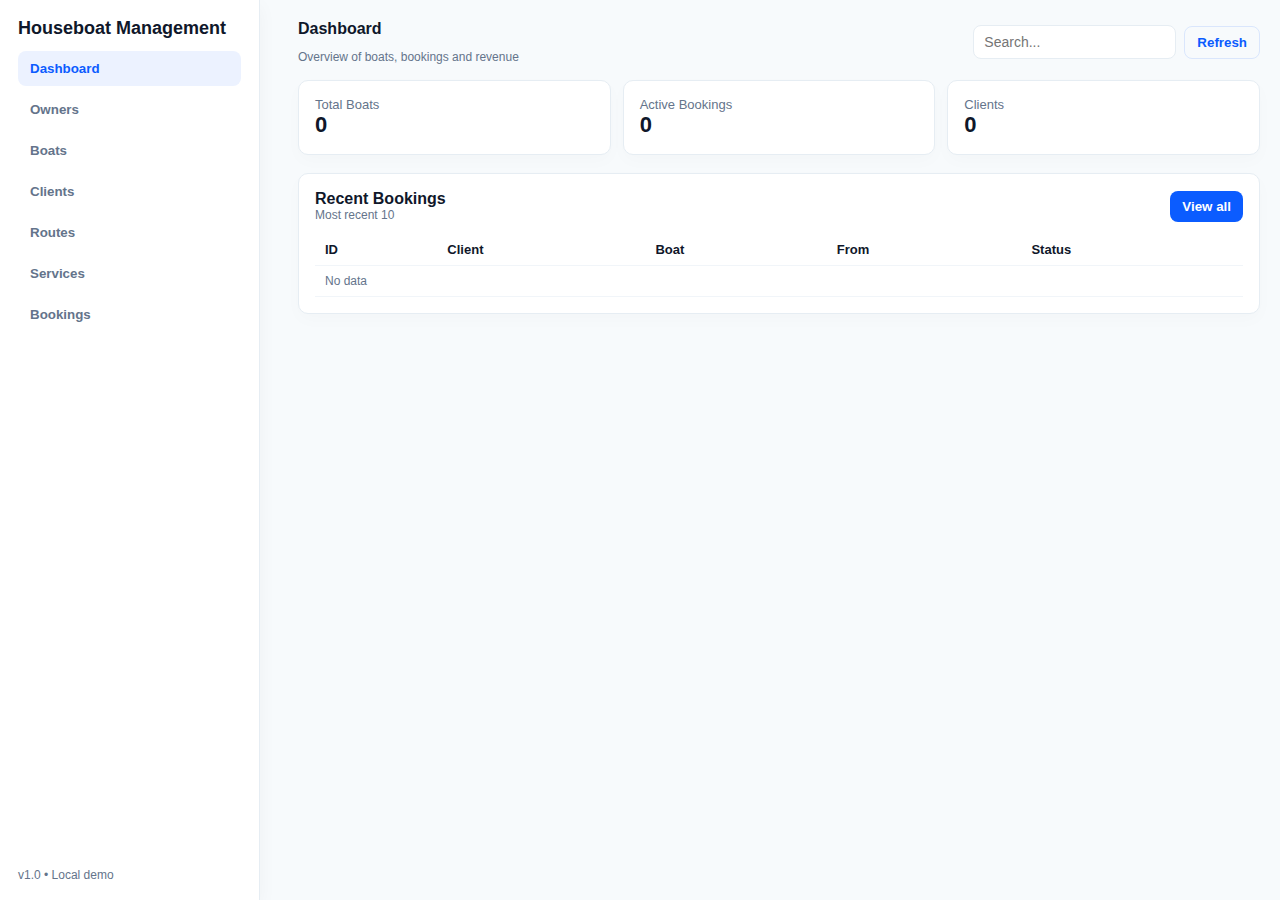
<file: index.html>
<!doctype html>
<html lang="en">
<head>
  <meta charset="utf-8" />
  <meta name="viewport" content="width=device-width,initial-scale=1" />
  <title>Houseboat Management — Admin</title>
  <style>
    :root{--bg:#f7fafc;--card:#ffffff;--accent:#0b5cff;--muted:#64748b;--danger:#ef4444;--glass:rgba(11,92,255,0.08)}
    html,body{height:100%;margin:0;font-family:Inter,Segoe UI,Roboto,Helvetica,Arial,sans-serif;background:var(--bg);color:#0f172a}
    .app{display:grid;grid-template-columns:260px 1fr;gap:18px;height:100vh}
    .sidebar{background:var(--card);padding:18px;border-right:1px solid #e6edf3;box-shadow:0 6px 18px rgba(2,6,23,0.04);display:flex;flex-direction:column}
    .brand{font-weight:700;font-size:18px;margin-bottom:12px}
    .nav{display:flex;flex-direction:column;gap:6px}
    .nav button{background:transparent;border:none;padding:10px 12px;text-align:left;border-radius:8px;cursor:pointer;color:var(--muted);font-weight:600}
    .nav button.active{background:var(--glass);color:var(--accent)}
    .content{padding:20px;overflow:auto}
    .topbar{display:flex;justify-content:space-between;align-items:center;margin-bottom:16px}
    .search{display:flex;gap:8px;align-items:center}
    .card{background:var(--card);padding:16px;border-radius:10px;border:1px solid #e6edf3;box-shadow:0 6px 18px rgba(2,6,23,0.02)}
    h2{margin:0 0 12px;font-size:16px}
    .row{display:flex;gap:12px;flex-wrap:wrap}
    .btn{background:var(--accent);color:white;border:none;padding:8px 12px;border-radius:8px;cursor:pointer;font-weight:700}
    .btn.ghost{background:transparent;color:var(--accent);border:1px solid rgba(11,92,255,0.12)}
    table{width:100%;border-collapse:collapse}
    th,td{padding:8px 10px;text-align:left;border-bottom:1px solid #f1f5f9;font-size:13px}
    form{display:grid;gap:10px}
    label{font-size:13px;color:var(--muted)}
    input,select,textarea{padding:10px;border-radius:8px;border:1px solid #e6edf3;background:white;font-size:14px}
    .toolbar{display:flex;gap:8px;align-items:center}
    .muted{color:var(--muted);font-size:13px}
    .small{font-size:12px;color:var(--muted)}
    .grid-3{display:grid;grid-template-columns:repeat(3,1fr);gap:12px}
    /* responsive */
    @media (max-width:900px){.app{grid-template-columns:1fr} .sidebar{display:flex;flex-direction:row;gap:8px;overflow:auto;height:auto}.grid-3{grid-template-columns:1fr}}
  </style>
</head>
<body>
  <div class="app">
    <aside class="sidebar">
      <div class="brand">Houseboat Management</div>
      <nav class="nav" role="navigation" aria-label="Primary">
        <button class="nav-btn active" data-view="dashboard">Dashboard</button>
        <button class="nav-btn" data-view="owners">Owners</button>
        <button class="nav-btn" data-view="boats">Boats</button>
        <button class="nav-btn" data-view="clients">Clients</button>
        <button class="nav-btn" data-view="routes">Routes</button>
        <button class="nav-btn" data-view="services">Services</button>
        <button class="nav-btn" data-view="bookings">Bookings</button>
      </nav>
      <div style="flex:1"></div>
      <div class="small muted">v1.0 • Local demo</div>
    </aside>

    <main class="content">
      <div class="topbar">
        <div>
          <h2 id="view-title">Dashboard</h2>
          <div class="small muted" id="view-sub">Overview of boats, bookings and revenue</div>
        </div>
        <div class="toolbar">
          <input id="globalSearch" placeholder="Search..." style="padding:8px 10px;border-radius:8px;border:1px solid #e6edf3" />
          <button class="btn ghost" id="refreshBtn">Refresh</button>
        </div>
      </div>

      <!-- Views container -->
      <section id="views">
        <!-- Dashboard -->
        <div class="view" data-view="dashboard">
          <div class="grid-3">
            <div class="card">
              <div class="muted">Total Boats</div>
              <div style="font-size:22px;font-weight:800" id="stat-boats">—</div>
            </div>
            <div class="card">
              <div class="muted">Active Bookings</div>
              <div style="font-size:22px;font-weight:800" id="stat-bookings">—</div>
            </div>
            <div class="card">
              <div class="muted">Clients</div>
              <div style="font-size:22px;font-weight:800" id="stat-clients">—</div>
            </div>
          </div>

          <div style="height:18px"></div>
          <div class="card">
            <div style="display:flex;justify-content:space-between;align-items:center;margin-bottom:12px">
              <div><strong>Recent Bookings</strong><div class="small muted">Most recent 10</div></div>
              <div><button class="btn" data-action="goto" data-view="bookings">View all</button></div>
            </div>
            <table id="recentBookings"><thead><tr><th>ID</th><th>Client</th><th>Boat</th><th>From</th><th>Status</th></tr></thead><tbody><tr><td colspan="5" class="small muted">No data</td></tr></tbody></table>
          </div>
        </div>

        <!-- Owners -->
        <div class="view" style="display:none" data-view="owners">
          <div style="display:flex;justify-content:space-between;align-items:center;margin-bottom:12px">
            <div><strong>Owners</strong><div class="small muted">Manage boat owners</div></div>
            <div><button class="btn" data-action="new" data-entity="owner">+ New Owner</button></div>
          </div>
          <div class="card" id="ownersList"><table><thead><tr><th>ID</th><th>Name</th><th>License</th><th>DOB</th><th></th></tr></thead><tbody><tr><td colspan="5" class="small muted">No owners yet</td></tr></tbody></table></div>

          <div style="height:12px"></div>
          <div class="card" id="ownerFormWrap" style="display:none">
            <h3>Create Owner</h3>
            <form id="ownerForm">
              <label>Name<input name="owner_name" required></label>
              <label>License No<input name="license_no"></label>
              <label>Date of Birth<input name="dob" type="date"></label>
              <div style="display:flex;gap:8px;margin-top:8px"><button class="btn" type="submit">Save</button><button type="button" class="btn ghost" data-action="cancel-form">Cancel</button></div>
            </form>
          </div>
        </div>

        <!-- Boats -->
        <div class="view" style="display:none" data-view="boats">
          <div style="display:flex;justify-content:space-between;align-items:center;margin-bottom:12px">
            <div><strong>Boats</strong><div class="small muted">Register and assign services</div></div>
            <div><button class="btn" data-action="new" data-entity="boat">+ New Boat</button></div>
          </div>
          <div class="card" id="boatsList"><table><thead><tr><th>ID</th><th>Number</th><th>Capacity</th><th>Owner</th><th>Service</th><th></th></tr></thead><tbody><tr><td colspan="6" class="small muted">No boats yet</td></tr></tbody></table></div>

          <div style="height:12px"></div>
          <div class="card" id="boatFormWrap" style="display:none">
            <h3>New Boat</h3>
            <form id="boatForm">
              <label>Boat Number<input name="boat_number" required></label>
              <label>Capacity<input name="capacity" type="number" min="1"></label>
              <label>Owner<select name="owner_id"></select></label>
              <label>Service<select name="service_id"></select></label>
              <div style="display:flex;gap:8px;margin-top:8px"><button class="btn" type="submit">Save</button><button type="button" class="btn ghost" data-action="cancel-form">Cancel</button></div>
            </form>
          </div>
        </div>

        <!-- Clients -->
        <div class="view" style="display:none" data-view="clients">
          <div style="display:flex;justify-content:space-between;align-items:center;margin-bottom:12px">
            <div><strong>Clients</strong><div class="small muted">Guest records</div></div>
            <div><button class="btn" data-action="new" data-entity="client">+ New Client</button></div>
          </div>
          <div class="card" id="clientsList"><table><thead><tr><th>ID</th><th>Name</th><th>Phone</th><th>City</th><th></th></tr></thead><tbody><tr><td colspan="5" class="small muted">No clients yet</td></tr></tbody></table></div>

          <div style="height:12px"></div>
          <div class="card" id="clientFormWrap" style="display:none">
            <h3>New Client</h3>
            <form id="clientForm">
              <label>First Name<input name="first_name" required></label>
              <label>Last Name<input name="last_name"></label>
              <label>Phone<input name="phone"></label>
              <label>City<input name="city"></label>
              <label>Country<input name="country"></label>
              <label>DOB<input name="dob" type="date"></label>
              <div style="display:flex;gap:8px;margin-top:8px"><button class="btn" type="submit">Save</button><button type="button" class="btn ghost" data-action="cancel-form">Cancel</button></div>
            </form>
          </div>
        </div>

        <!-- Routes -->
        <div class="view" style="display:none" data-view="routes">
          <div style="display:flex;justify-content:space-between;align-items:center;margin-bottom:12px">
            <div><strong>Routes</strong><div class="small muted">Source, destination and spots</div></div>
            <div><button class="btn" data-action="new" data-entity="route">+ New Route</button></div>
          </div>
          <div class="card" id="routesList"><table><thead><tr><th>ID</th><th>Source</th><th>Destination</th><th>Spots</th><th></th></tr></thead><tbody><tr><td colspan="5" class="small muted">No routes yet</td></tr></tbody></table></div>

          <div style="height:12px"></div>
          <div class="card" id="routeFormWrap" style="display:none">
            <h3>New Route</h3>
            <form id="routeForm">
              <label>Source<input name="source" required></label>
              <label>Destination<input name="destination" required></label>
              <label>Spots (comma separated)<input name="spots"></label>
              <div style="display:flex;gap:8px;margin-top:8px"><button class="btn" type="submit">Save</button><button type="button" class="btn ghost" data-action="cancel-form">Cancel</button></div>
            </form>
          </div>
        </div>

        <!-- Services -->
        <div class="view" style="display:none" data-view="services">
          <div style="display:flex;justify-content:space-between;align-items:center;margin-bottom:12px">
            <div><strong>Services</strong><div class="small muted">Add service packages</div></div>
            <div><button class="btn" data-action="new" data-entity="service">+ New Service</button></div>
          </div>
          <div class="card" id="servicesList"><table><thead><tr><th>ID</th><th>Type</th><th>Wifi</th><th>Rate</th><th></th></tr></thead><tbody><tr><td colspan="5" class="small muted">No services yet</td></tr></tbody></table></div>

          <div style="height:12px"></div>
          <div class="card" id="serviceFormWrap" style="display:none">
            <h3>New Service</h3>
            <form id="serviceForm">
              <label>Service Type<input name="service_type" required></label>
              <label>Wifi Bandwidth<input name="wifi_bandwidth"></label>
              <label>Cuisine<input name="cuisine"></label>
              <label>Has Bar<select name="has_bar"><option value="0">No</option><option value="1">Yes</option></select></label>
              <label>Rate<input name="rate" type="number" step="0.01"></label>
              <div style="display:flex;gap:8px;margin-top:8px"><button class="btn" type="submit">Save</button><button type="button" class="btn ghost" data-action="cancel-form">Cancel</button></div>
            </form>
          </div>
        </div>

        <!-- Bookings -->
        <div class="view" style="display:none" data-view="bookings">
          <div style="display:flex;justify-content:space-between;align-items:center;margin-bottom:12px">
            <div><strong>Bookings</strong><div class="small muted">Create and manage bookings</div></div>
            <div><button class="btn" data-action="new" data-entity="booking">+ New Booking</button></div>
          </div>
          <div class="card" id="bookingsList"><table><thead><tr><th>ID</th><th>Client</th><th>Boat</th><th>Route</th><th>From</th><th>Status</th><th></th></tr></thead><tbody><tr><td colspan="7" class="small muted">No bookings yet</td></tr></tbody></table></div>

          <div style="height:12px"></div>
          <div class="card" id="bookingFormWrap" style="display:none">
            <h3>New Booking</h3>
            <form id="bookingForm">
              <label>Client<select name="client_id"></select></label>
              <label>Boat<select name="boat_id"></select></label>
              <label>Route<select name="route_id"></select></label>
              <label>From Date<input name="from_date" type="datetime-local" required></label>
              <label>To Date<input name="to_date" type="datetime-local"></label>
              <label>Payment Type<select name="payment_type"><option>cash</option><option>card</option><option>online</option></select></label>
              <label>Payment Status<select name="payment_status"><option>pending</option><option>paid</option><option>cancelled</option></select></label>
              <label>Amount<input name="payment_amount" type="number" step="0.01"></label>
              <div style="display:flex;gap:8px;margin-top:8px"><button class="btn" type="submit">Save</button><button type="button" class="btn ghost" data-action="cancel-form">Cancel</button></div>
            </form>
          </div>
        </div>

      </section>

    </main>
  </div>

  <script>
    // Simple client-side router + UI wiring
    (function(){
      const navBtns = document.querySelectorAll('.nav-btn');
      const views = document.querySelectorAll('.view');
      const title = document.getElementById('view-title');
      const subtitle = document.getElementById('view-sub');

      function showView(name){
        views.forEach(v=>v.style.display = v.dataset.view === name ? '' : 'none');
        navBtns.forEach(b=>b.classList.toggle('active', b.dataset.view === name));
        title.textContent = name.charAt(0).toUpperCase() + name.slice(1);
        // update subtitle quickly
        subtitle.textContent = ({dashboard:'Overview of boats, bookings and revenue', owners:'Manage owners', boats:'Manage boats', clients:'Manage clients', routes:'Manage routes', services:'Manage services', bookings:'Manage bookings'})[name] || '';
      }

      navBtns.forEach(b=>b.addEventListener('click',()=>showView(b.dataset.view)));
      document.querySelectorAll('[data-action="goto"]').forEach(b=>b.addEventListener('click',e=>showView(e.target.dataset.view)));

      // Form toggles for new entities
      document.querySelectorAll('[data-action="new"]').forEach(btn=>{
        btn.addEventListener('click',()=>{
          const entity = btn.dataset.entity;
          openForm(entity);
        });
      });

      document.querySelectorAll('[data-action="cancel-form"]').forEach(btn=>btn.addEventListener('click',closeAllForms));

      function openForm(entity){
        closeAllForms();
        switch(entity){
          case 'owner': document.getElementById('ownerFormWrap').style.display='block';showView('owners');break;
          case 'boat': populateOwnerServiceSelects();document.getElementById('boatFormWrap').style.display='block';showView('boats');break;
          case 'client': document.getElementById('clientFormWrap').style.display='block';showView('clients');break;
          case 'route': document.getElementById('routeFormWrap').style.display='block';showView('routes');break;
          case 'service': document.getElementById('serviceFormWrap').style.display='block';showView('services');break;
          case 'booking': populateBookingSelects();document.getElementById('bookingFormWrap').style.display='block';showView('bookings');break;
        }
      }
      function closeAllForms(){document.querySelectorAll('[id$="FormWrap"]').forEach(el=>el.style.display='none');}

      // Placeholder data + simple client-side CRUD mock (replace with API calls)
      const state = {owners:[],boats:[],clients:[],routes:[],services:[],bookings:[]};
      let idCounters = {owners:1,boats:1,clients:1,routes:1,services:1,bookings:1};

      // Form submit handlers
      document.getElementById('ownerForm')?.addEventListener('submit',e=>{e.preventDefault();const f=new FormData(e.target);state.owners.push({id:idCounters.owners++,name:f.get('owner_name'),license:f.get('license_no'),dob:f.get('dob')});refreshAll();e.target.reset();closeAllForms();});
      document.getElementById('boatForm')?.addEventListener('submit',e=>{e.preventDefault();const f=new FormData(e.target);state.boats.push({id:idCounters.boats++,boat_number:f.get('boat_number'),capacity:parseInt(f.get('capacity')||0),owner_id:parseInt(f.get('owner_id')||0),service_id:parseInt(f.get('service_id')||0)});refreshAll();e.target.reset();closeAllForms();});
      document.getElementById('clientForm')?.addEventListener('submit',e=>{e.preventDefault();const f=new FormData(e.target);state.clients.push({id:idCounters.clients++,first_name:f.get('first_name'),last_name:f.get('last_name'),phone:f.get('phone'),city:f.get('city')});refreshAll();e.target.reset();closeAllForms();});
      document.getElementById('routeForm')?.addEventListener('submit',e=>{e.preventDefault();const f=new FormData(e.target);state.routes.push({id:idCounters.routes++,source:f.get('source'),destination:f.get('destination'),spots:(f.get('spots')||'').split(',').map(s=>s.trim()).filter(Boolean)});refreshAll();e.target.reset();closeAllForms();});
      document.getElementById('serviceForm')?.addEventListener('submit',e=>{e.preventDefault();const f=new FormData(e.target);state.services.push({id:idCounters.services++,service_type:f.get('service_type'),wifi_bandwidth:f.get('wifi_bandwidth'),cuisine:f.get('cuisine'),has_bar:!!parseInt(f.get('has_bar')),rate:parseFloat(f.get('rate')||0)});refreshAll();e.target.reset();closeAllForms();});
      document.getElementById('bookingForm')?.addEventListener('submit',e=>{e.preventDefault();const f=new FormData(e.target);state.bookings.push({id:idCounters.bookings++,client_id:parseInt(f.get('client_id')||0),boat_id:parseInt(f.get('boat_id')||0),route_id:parseInt(f.get('route_id')||0),from_date:f.get('from_date'),to_date:f.get('to_date'),payment_type:f.get('payment_type'),payment_status:f.get('payment_status'),payment_amount:parseFloat(f.get('payment_amount')||0)});refreshAll();e.target.reset();closeAllForms();});

      function populateOwnerServiceSelects(){
        const ownerSelects = document.querySelectorAll('select[name="owner_id"]');ownerSelects.forEach(s=>{s.innerHTML='';s.append(new Option('-- select owner --',''));state.owners.forEach(o=>s.append(new Option(o.name,o.id)));});
        const serviceSelects = document.querySelectorAll('select[name="service_id"]');serviceSelects.forEach(s=>{s.innerHTML='';s.append(new Option('-- select service --',''));state.services.forEach(svc=>s.append(new Option(svc.service_type,svc.id)));});
      }
      function populateBookingSelects(){
        const csel=document.querySelector('select[name="client_id"]');const bsel=document.querySelector('select[name="boat_id"]');const rsel=document.querySelector('select[name="route_id"]');if(csel){csel.innerHTML='';state.clients.forEach(c=>csel.append(new Option((c.first_name||'') + ' ' + (c.last_name||''),c.id)));}
        if(bsel){bsel.innerHTML='';state.boats.forEach(b=>bsel.append(new Option(b.boat_number||('Boat '+b.id),b.id)));}
        if(rsel){rsel.innerHTML='';state.routes.forEach(r=>rsel.append(new Option(r.source+' → '+r.destination,r.id)));}
      }

      // Refresh UI lists
      function refreshAll(){
        // stats
        document.getElementById('stat-boats').textContent = state.boats.length;
        document.getElementById('stat-bookings').textContent = state.bookings.length;
        document.getElementById('stat-clients').textContent = state.clients.length;

        // owners table
        const ownersTb = document.querySelector('#ownersList tbody');ownersTb.innerHTML='';if(state.owners.length===0){ownersTb.innerHTML='<tr><td colspan="5" class="small muted">No owners yet</td></tr>'}else{state.owners.forEach(o=>{const tr=document.createElement('tr');tr.innerHTML=`<td>${o.id}</td><td>${o.name||''}</td><td>${o.license||''}</td><td>${o.dob||''}</td><td><button data-action="del-owner" data-id="${o.id}" class="btn ghost">Delete</button></td>`;ownersTb.appendChild(tr)})}

        // boats table
        const boatsTb = document.querySelector('#boatsList tbody');boatsTb.innerHTML='';if(state.boats.length===0){boatsTb.innerHTML='<tr><td colspan="6" class="small muted">No boats yet</td></tr>'}else{state.boats.forEach(b=>{const owner = state.owners.find(o=>o.id===b.owner_id);const svc = state.services.find(s=>s.id===b.service_id);const tr=document.createElement('tr');tr.innerHTML=`<td>${b.id}</td><td>${b.boat_number||''}</td><td>${b.capacity||''}</td><td>${owner?owner.name:''}</td><td>${svc?svc.service_type:''}</td><td><button data-action="del-boat" data-id="${b.id}" class="btn ghost">Delete</button></td>`;boatsTb.appendChild(tr)})}

        // clients table
        const clientsTb = document.querySelector('#clientsList tbody');clientsTb.innerHTML='';if(state.clients.length===0){clientsTb.innerHTML='<tr><td colspan="5" class="small muted">No clients yet</td></tr>'}else{state.clients.forEach(c=>{const tr=document.createElement('tr');tr.innerHTML=`<td>${c.id}</td><td>${c.first_name} ${c.last_name||''}</td><td>${c.phone||''}</td><td>${c.city||''}</td><td><button data-action="del-client" data-id="${c.id}" class="btn ghost">Delete</button></td>`;clientsTb.appendChild(tr)})}

        // routes table
        const routesTb = document.querySelector('#routesList tbody');routesTb.innerHTML='';if(state.routes.length===0){routesTb.innerHTML='<tr><td colspan="5" class="small muted">No routes yet</td></tr>'}else{state.routes.forEach(r=>{const tr=document.createElement('tr');tr.innerHTML=`<td>${r.id}</td><td>${r.source}</td><td>${r.destination}</td><td>${(r.spots||[]).join(', ')}</td><td><button data-action="del-route" data-id="${r.id}" class="btn ghost">Delete</button></td>`;routesTb.appendChild(tr)})}

        // services table
        const servicesTb = document.querySelector('#servicesList tbody');servicesTb.innerHTML='';if(state.services.length===0){servicesTb.innerHTML='<tr><td colspan="5" class="small muted">No services yet</td></tr>'}else{state.services.forEach(svc=>{const tr=document.createElement('tr');tr.innerHTML=`<td>${svc.id}</td><td>${svc.service_type}</td><td>${svc.wifi_bandwidth||''}</td><td>${svc.rate||''}</td><td><button data-action="del-service" data-id="${svc.id}" class="btn ghost">Delete</button></td>`;servicesTb.appendChild(tr)})}

        // bookings table
        const bookingsTb = document.querySelector('#bookingsList tbody');bookingsTb.innerHTML='';if(state.bookings.length===0){bookingsTb.innerHTML='<tr><td colspan="7" class="small muted">No bookings yet</td></tr>'}else{state.bookings.forEach(bk=>{const client = state.clients.find(c=>c.id===bk.client_id);const boat = state.boats.find(bt=>bt.id===bk.boat_id);const route = state.routes.find(r=>r.id===bk.route_id);const tr=document.createElement('tr');tr.innerHTML=`<td>${bk.id}</td><td>${client?client.first_name:''}</td><td>${boat?boat.boat_number:''}</td><td>${route?route.source+'→'+route.destination:''}</td><td>${bk.from_date||''}</td><td>${bk.payment_status||''}</td><td><button data-action="del-booking" data-id="${bk.id}" class="btn ghost">Delete</button></td>`;bookingsTb.appendChild(tr)})}

        // recent bookings
        const recentTb = document.querySelector('#recentBookings tbody');recentTb.innerHTML='';const recent = state.bookings.slice(-10).reverse();if(recent.length===0){recentTb.innerHTML='<tr><td colspan="5" class="small muted">No data</td></tr>'}else{recent.forEach(bk=>{const c=state.clients.find(x=>x.id===bk.client_id);const boat=state.boats.find(x=>x.id===bk.boat_id);const tr=document.createElement('tr');tr.innerHTML=`<td>${bk.id}</td><td>${c?c.first_name+' '+(c.last_name||''):''}</td><td>${boat?boat.boat_number:''}</td><td>${bk.from_date||''}</td><td>${bk.payment_status||''}</td>`;recentTb.appendChild(tr)})}

        populateOwnerServiceSelects();populateBookingSelects();
      }

      // deletion handlers (simple)
      document.addEventListener('click',e=>{
        const btn = e.target.closest('button[data-action^="del-"]');
        if(!btn) return;
        const id = parseInt(btn.dataset.id,10);
        const action = btn.dataset.action;
        switch(action){
          case 'del-owner': state.owners = state.owners.filter(o=>o.id!==id); state.boats.forEach(b=>{if(b.owner_id===id) b.owner_id=null});break;
          case 'del-boat': state.boats = state.boats.filter(b=>b.id!==id); state.bookings = state.bookings.filter(bk=>bk.boat_id!==id);break;
          case 'del-client': state.clients = state.clients.filter(c=>c.id!==id); state.bookings = state.bookings.filter(bk=>bk.client_id!==id);break;
          case 'del-route': state.routes = state.routes.filter(r=>r.id!==id); state.bookings = state.bookings.filter(bk=>bk.route_id!==id);break;
          case 'del-service': state.services = state.services.filter(s=>s.id!==id); state.boats.forEach(b=>{if(b.service_id===id) b.service_id=null});break;
          case 'del-booking': state.bookings = state.bookings.filter(bk=>bk.id!==id);break;
        }
        refreshAll();
      });

      // refresh button
      document.getElementById('refreshBtn').addEventListener('click',refreshAll);

      // initial view
      showView('dashboard');refreshAll();

      // global search (client-side simple filter)
      document.getElementById('globalSearch').addEventListener('input',e=>{
        const q = e.target.value.trim().toLowerCase();
        if(!q){refreshAll();return}
        // filter clients list as example
        const clientsTb = document.querySelector('#clientsList tbody');clientsTb.innerHTML='';const matched = state.clients.filter(c=>((c.first_name||'')+' '+(c.last_name||'')).toLowerCase().includes(q) || (c.phone||'').includes(q));if(matched.length===0){clientsTb.innerHTML='<tr><td colspan="5" class="small muted">No matches</td></tr>'}else{matched.forEach(c=>{const tr=document.createElement('tr');tr.innerHTML=`<td>${c.id}</td><td>${c.first_name} ${c.last_name||''}</td><td>${c.phone||''}</td><td>${c.city||''}</td><td></td>`;clientsTb.appendChild(tr)})}
      });

      // keyboard shortcut: n to open new on current view
      document.addEventListener('keydown',e=>{if(e.key==='n'){const active=document.querySelector('.nav-btn.active');if(active){const v=active.dataset.view;const mapping={owners:'owner',boats:'boat',clients:'client',routes:'route',services:'service',bookings:'booking'};openForm(mapping[v]);}}});

      // expose state to window for debugging
      window.__HBM = {state, refreshAll};
    })();
  </script>
</body>

</html>
</file>
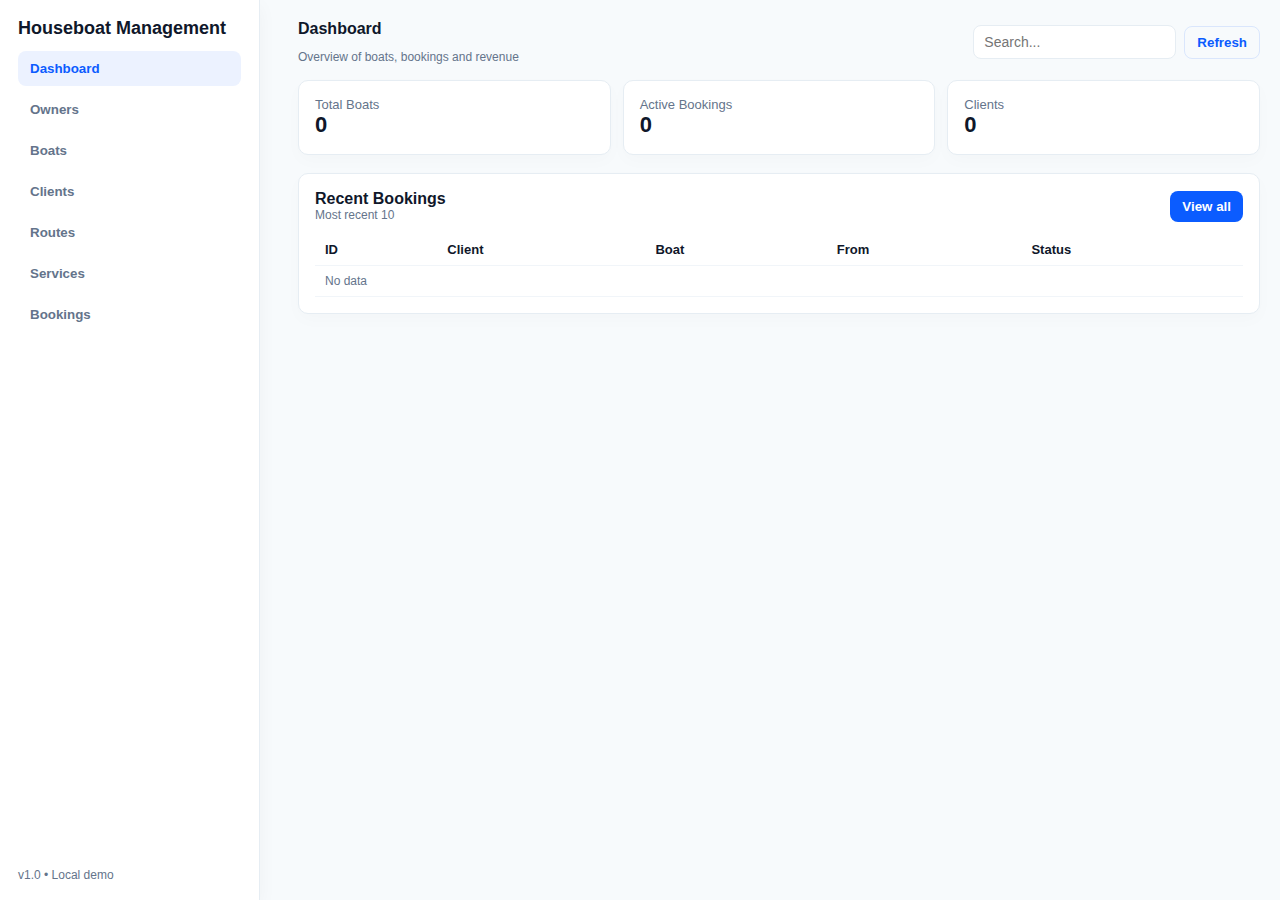
<file: trial.html>
<!doctype html>
<html lang="en">
<head>
  <meta charset="utf-8" />
  <meta name="viewport" content="width=device-width,initial-scale=1" />
  <title>Houseboat Management — Admin</title>
  <style>
    :root{--bg:#f7fafc;--card:#ffffff;--accent:#0b5cff;--muted:#64748b;--danger:#ef4444;--glass:rgba(11,92,255,0.08)}
    html,body{height:100%;margin:0;font-family:Inter,Segoe UI,Roboto,Helvetica,Arial,sans-serif;background:var(--bg);color:#0f172a}
    .app{display:grid;grid-template-columns:260px 1fr;gap:18px;height:100vh}
    .sidebar{background:var(--card);padding:18px;border-right:1px solid #e6edf3;box-shadow:0 6px 18px rgba(2,6,23,0.04);display:flex;flex-direction:column}
    .brand{font-weight:700;font-size:18px;margin-bottom:12px}
    .nav{display:flex;flex-direction:column;gap:6px}
    .nav button{background:transparent;border:none;padding:10px 12px;text-align:left;border-radius:8px;cursor:pointer;color:var(--muted);font-weight:600}
    .nav button.active{background:var(--glass);color:var(--accent)}
    .content{padding:20px;overflow:auto}
    .topbar{display:flex;justify-content:space-between;align-items:center;margin-bottom:16px}
    .search{display:flex;gap:8px;align-items:center}
    .card{background:var(--card);padding:16px;border-radius:10px;border:1px solid #e6edf3;box-shadow:0 6px 18px rgba(2,6,23,0.02)}
    h2{margin:0 0 12px;font-size:16px}
    .row{display:flex;gap:12px;flex-wrap:wrap}
    .btn{background:var(--accent);color:white;border:none;padding:8px 12px;border-radius:8px;cursor:pointer;font-weight:700}
    .btn.ghost{background:transparent;color:var(--accent);border:1px solid rgba(11,92,255,0.12)}
    table{width:100%;border-collapse:collapse}
    th,td{padding:8px 10px;text-align:left;border-bottom:1px solid #f1f5f9;font-size:13px}
    form{display:grid;gap:10px}
    label{font-size:13px;color:var(--muted)}
    input,select,textarea{padding:10px;border-radius:8px;border:1px solid #e6edf3;background:white;font-size:14px}
    .toolbar{display:flex;gap:8px;align-items:center}
    .muted{color:var(--muted);font-size:13px}
    .small{font-size:12px;color:var(--muted)}
    .grid-3{display:grid;grid-template-columns:repeat(3,1fr);gap:12px}
    /* responsive */
    @media (max-width:900px){.app{grid-template-columns:1fr} .sidebar{display:flex;flex-direction:row;gap:8px;overflow:auto;height:auto}.grid-3{grid-template-columns:1fr}}
  </style>
</head>
<body>
  <div class="app">
    <aside class="sidebar">
      <div class="brand">Houseboat Management</div>
      <nav class="nav" role="navigation" aria-label="Primary">
        <button class="nav-btn active" data-view="dashboard">Dashboard</button>
        <button class="nav-btn" data-view="owners">Owners</button>
        <button class="nav-btn" data-view="boats">Boats</button>
        <button class="nav-btn" data-view="clients">Clients</button>
        <button class="nav-btn" data-view="routes">Routes</button>
        <button class="nav-btn" data-view="services">Services</button>
        <button class="nav-btn" data-view="bookings">Bookings</button>
      </nav>
      <div style="flex:1"></div>
      <div class="small muted">v1.0 • Local demo</div>
    </aside>

    <main class="content">
      <div class="topbar">
        <div>
          <h2 id="view-title">Dashboard</h2>
          <div class="small muted" id="view-sub">Overview of boats, bookings and revenue</div>
        </div>
        <div class="toolbar">
          <input id="globalSearch" placeholder="Search..." style="padding:8px 10px;border-radius:8px;border:1px solid #e6edf3" />
          <button class="btn ghost" id="refreshBtn">Refresh</button>
        </div>
      </div>

      <!-- Views container -->
      <section id="views">
        <!-- Dashboard -->
        <div class="view" data-view="dashboard">
          <div class="grid-3">
            <div class="card">
              <div class="muted">Total Boats</div>
              <div style="font-size:22px;font-weight:800" id="stat-boats">—</div>
            </div>
            <div class="card">
              <div class="muted">Active Bookings</div>
              <div style="font-size:22px;font-weight:800" id="stat-bookings">—</div>
            </div>
            <div class="card">
              <div class="muted">Clients</div>
              <div style="font-size:22px;font-weight:800" id="stat-clients">—</div>
            </div>
          </div>

          <div style="height:18px"></div>
          <div class="card">
            <div style="display:flex;justify-content:space-between;align-items:center;margin-bottom:12px">
              <div><strong>Recent Bookings</strong><div class="small muted">Most recent 10</div></div>
              <div><button class="btn" data-action="goto" data-view="bookings">View all</button></div>
            </div>
            <table id="recentBookings"><thead><tr><th>ID</th><th>Client</th><th>Boat</th><th>From</th><th>Status</th></tr></thead><tbody><tr><td colspan="5" class="small muted">No data</td></tr></tbody></table>
          </div>
        </div>

        <!-- Owners -->
        <div class="view" style="display:none" data-view="owners">
          <div style="display:flex;justify-content:space-between;align-items:center;margin-bottom:12px">
            <div><strong>Owners</strong><div class="small muted">Manage boat owners</div></div>
            <div><button class="btn" data-action="new" data-entity="owner">+ New Owner</button></div>
          </div>
          <div class="card" id="ownersList"><table><thead><tr><th>ID</th><th>Name</th><th>License</th><th>DOB</th><th></th></tr></thead><tbody><tr><td colspan="5" class="small muted">No owners yet</td></tr></tbody></table></div>

          <div style="height:12px"></div>
          <div class="card" id="ownerFormWrap" style="display:none">
            <h3>Create Owner</h3>
            <form id="ownerForm">
              <label>Name<input name="owner_name" required></label>
              <label>License No<input name="license_no"></label>
              <label>Date of Birth<input name="dob" type="date"></label>
              <div style="display:flex;gap:8px;margin-top:8px"><button class="btn" type="submit">Save</button><button type="button" class="btn ghost" data-action="cancel-form">Cancel</button></div>
            </form>
          </div>
        </div>

        <!-- Boats -->
        <div class="view" style="display:none" data-view="boats">
          <div style="display:flex;justify-content:space-between;align-items:center;margin-bottom:12px">
            <div><strong>Boats</strong><div class="small muted">Register and assign services</div></div>
            <div><button class="btn" data-action="new" data-entity="boat">+ New Boat</button></div>
          </div>
          <div class="card" id="boatsList"><table><thead><tr><th>ID</th><th>Number</th><th>Capacity</th><th>Owner</th><th>Service</th><th></th></tr></thead><tbody><tr><td colspan="6" class="small muted">No boats yet</td></tr></tbody></table></div>

          <div style="height:12px"></div>
          <div class="card" id="boatFormWrap" style="display:none">
            <h3>New Boat</h3>
            <form id="boatForm">
              <label>Boat Number<input name="boat_number" required></label>
              <label>Capacity<input name="capacity" type="number" min="1"></label>
              <label>Owner<select name="owner_id"></select></label>
              <label>Service<select name="service_id"></select></label>
              <div style="display:flex;gap:8px;margin-top:8px"><button class="btn" type="submit">Save</button><button type="button" class="btn ghost" data-action="cancel-form">Cancel</button></div>
            </form>
          </div>
        </div>

        <!-- Clients -->
        <div class="view" style="display:none" data-view="clients">
          <div style="display:flex;justify-content:space-between;align-items:center;margin-bottom:12px">
            <div><strong>Clients</strong><div class="small muted">Guest records</div></div>
            <div><button class="btn" data-action="new" data-entity="client">+ New Client</button></div>
          </div>
          <div class="card" id="clientsList"><table><thead><tr><th>ID</th><th>Name</th><th>Phone</th><th>City</th><th></th></tr></thead><tbody><tr><td colspan="5" class="small muted">No clients yet</td></tr></tbody></table></div>

          <div style="height:12px"></div>
          <div class="card" id="clientFormWrap" style="display:none">
            <h3>New Client</h3>
            <form id="clientForm">
              <label>First Name<input name="first_name" required></label>
              <label>Last Name<input name="last_name"></label>
              <label>Phone<input name="phone"></label>
              <label>City<input name="city"></label>
              <label>Country<input name="country"></label>
              <label>DOB<input name="dob" type="date"></label>
              <div style="display:flex;gap:8px;margin-top:8px"><button class="btn" type="submit">Save</button><button type="button" class="btn ghost" data-action="cancel-form">Cancel</button></div>
            </form>
          </div>
        </div>

        <!-- Routes -->
        <div class="view" style="display:none" data-view="routes">
          <div style="display:flex;justify-content:space-between;align-items:center;margin-bottom:12px">
            <div><strong>Routes</strong><div class="small muted">Source, destination and spots</div></div>
            <div><button class="btn" data-action="new" data-entity="route">+ New Route</button></div>
          </div>
          <div class="card" id="routesList"><table><thead><tr><th>ID</th><th>Source</th><th>Destination</th><th>Spots</th><th></th></tr></thead><tbody><tr><td colspan="5" class="small muted">No routes yet</td></tr></tbody></table></div>

          <div style="height:12px"></div>
          <div class="card" id="routeFormWrap" style="display:none">
            <h3>New Route</h3>
            <form id="routeForm">
              <label>Source<input name="source" required></label>
              <label>Destination<input name="destination" required></label>
              <label>Spots (comma separated)<input name="spots"></label>
              <div style="display:flex;gap:8px;margin-top:8px"><button class="btn" type="submit">Save</button><button type="button" class="btn ghost" data-action="cancel-form">Cancel</button></div>
            </form>
          </div>
        </div>

        <!-- Services -->
        <div class="view" style="display:none" data-view="services">
          <div style="display:flex;justify-content:space-between;align-items:center;margin-bottom:12px">
            <div><strong>Services</strong><div class="small muted">Add service packages</div></div>
            <div><button class="btn" data-action="new" data-entity="service">+ New Service</button></div>
          </div>
          <div class="card" id="servicesList"><table><thead><tr><th>ID</th><th>Type</th><th>Wifi</th><th>Rate</th><th></th></tr></thead><tbody><tr><td colspan="5" class="small muted">No services yet</td></tr></tbody></table></div>

          <div style="height:12px"></div>
          <div class="card" id="serviceFormWrap" style="display:none">
            <h3>New Service</h3>
            <form id="serviceForm">
              <label>Service Type<input name="service_type" required></label>
              <label>Wifi Bandwidth<input name="wifi_bandwidth"></label>
              <label>Cuisine<input name="cuisine"></label>
              <label>Has Bar<select name="has_bar"><option value="0">No</option><option value="1">Yes</option></select></label>
              <label>Rate<input name="rate" type="number" step="0.01"></label>
              <div style="display:flex;gap:8px;margin-top:8px"><button class="btn" type="submit">Save</button><button type="button" class="btn ghost" data-action="cancel-form">Cancel</button></div>
            </form>
          </div>
        </div>

        <!-- Bookings -->
        <div class="view" style="display:none" data-view="bookings">
          <div style="display:flex;justify-content:space-between;align-items:center;margin-bottom:12px">
            <div><strong>Bookings</strong><div class="small muted">Create and manage bookings</div></div>
            <div><button class="btn" data-action="new" data-entity="booking">+ New Booking</button></div>
          </div>
          <div class="card" id="bookingsList"><table><thead><tr><th>ID</th><th>Client</th><th>Boat</th><th>Route</th><th>From</th><th>Status</th><th></th></tr></thead><tbody><tr><td colspan="7" class="small muted">No bookings yet</td></tr></tbody></table></div>

          <div style="height:12px"></div>
          <div class="card" id="bookingFormWrap" style="display:none">
            <h3>New Booking</h3>
            <form id="bookingForm">
              <label>Client<select name="client_id"></select></label>
              <label>Boat<select name="boat_id"></select></label>
              <label>Route<select name="route_id"></select></label>
              <label>From Date<input name="from_date" type="datetime-local" required></label>
              <label>To Date<input name="to_date" type="datetime-local"></label>
              <label>Payment Type<select name="payment_type"><option>cash</option><option>card</option><option>online</option></select></label>
              <label>Payment Status<select name="payment_status"><option>pending</option><option>paid</option><option>cancelled</option></select></label>
              <label>Amount<input name="payment_amount" type="number" step="0.01"></label>
              <div style="display:flex;gap:8px;margin-top:8px"><button class="btn" type="submit">Save</button><button type="button" class="btn ghost" data-action="cancel-form">Cancel</button></div>
            </form>
          </div>
        </div>

      </section>

    </main>
  </div>

  <script>
    // Simple client-side router + UI wiring
    (function(){
      const navBtns = document.querySelectorAll('.nav-btn');
      const views = document.querySelectorAll('.view');
      const title = document.getElementById('view-title');
      const subtitle = document.getElementById('view-sub');

      function showView(name){
        views.forEach(v=>v.style.display = v.dataset.view === name ? '' : 'none');
        navBtns.forEach(b=>b.classList.toggle('active', b.dataset.view === name));
        title.textContent = name.charAt(0).toUpperCase() + name.slice(1);
        // update subtitle quickly
        subtitle.textContent = ({dashboard:'Overview of boats, bookings and revenue', owners:'Manage owners', boats:'Manage boats', clients:'Manage clients', routes:'Manage routes', services:'Manage services', bookings:'Manage bookings'})[name] || '';
      }

      navBtns.forEach(b=>b.addEventListener('click',()=>showView(b.dataset.view)));
      document.querySelectorAll('[data-action="goto"]').forEach(b=>b.addEventListener('click',e=>showView(e.target.dataset.view)));

      // Form toggles for new entities
      document.querySelectorAll('[data-action="new"]').forEach(btn=>{
        btn.addEventListener('click',()=>{
          const entity = btn.dataset.entity;
          openForm(entity);
        });
      });

      document.querySelectorAll('[data-action="cancel-form"]').forEach(btn=>btn.addEventListener('click',closeAllForms));

      function openForm(entity){
        closeAllForms();
        switch(entity){
          case 'owner': document.getElementById('ownerFormWrap').style.display='block';showView('owners');break;
          case 'boat': populateOwnerServiceSelects();document.getElementById('boatFormWrap').style.display='block';showView('boats');break;
          case 'client': document.getElementById('clientFormWrap').style.display='block';showView('clients');break;
          case 'route': document.getElementById('routeFormWrap').style.display='block';showView('routes');break;
          case 'service': document.getElementById('serviceFormWrap').style.display='block';showView('services');break;
          case 'booking': populateBookingSelects();document.getElementById('bookingFormWrap').style.display='block';showView('bookings');break;
        }
      }
      function closeAllForms(){document.querySelectorAll('[id$="FormWrap"]').forEach(el=>el.style.display='none');}

      // Placeholder data + simple client-side CRUD mock (replace with API calls)
      const state = {owners:[],boats:[],clients:[],routes:[],services:[],bookings:[]};
      let idCounters = {owners:1,boats:1,clients:1,routes:1,services:1,bookings:1};

      // Form submit handlers
      document.getElementById('ownerForm')?.addEventListener('submit',e=>{e.preventDefault();const f=new FormData(e.target);state.owners.push({id:idCounters.owners++,name:f.get('owner_name'),license:f.get('license_no'),dob:f.get('dob')});refreshAll();e.target.reset();closeAllForms();});
      document.getElementById('boatForm')?.addEventListener('submit',e=>{e.preventDefault();const f=new FormData(e.target);state.boats.push({id:idCounters.boats++,boat_number:f.get('boat_number'),capacity:parseInt(f.get('capacity')||0),owner_id:parseInt(f.get('owner_id')||0),service_id:parseInt(f.get('service_id')||0)});refreshAll();e.target.reset();closeAllForms();});
      document.getElementById('clientForm')?.addEventListener('submit',e=>{e.preventDefault();const f=new FormData(e.target);state.clients.push({id:idCounters.clients++,first_name:f.get('first_name'),last_name:f.get('last_name'),phone:f.get('phone'),city:f.get('city')});refreshAll();e.target.reset();closeAllForms();});
      document.getElementById('routeForm')?.addEventListener('submit',e=>{e.preventDefault();const f=new FormData(e.target);state.routes.push({id:idCounters.routes++,source:f.get('source'),destination:f.get('destination'),spots:(f.get('spots')||'').split(',').map(s=>s.trim()).filter(Boolean)});refreshAll();e.target.reset();closeAllForms();});
      document.getElementById('serviceForm')?.addEventListener('submit',e=>{e.preventDefault();const f=new FormData(e.target);state.services.push({id:idCounters.services++,service_type:f.get('service_type'),wifi_bandwidth:f.get('wifi_bandwidth'),cuisine:f.get('cuisine'),has_bar:!!parseInt(f.get('has_bar')),rate:parseFloat(f.get('rate')||0)});refreshAll();e.target.reset();closeAllForms();});
      document.getElementById('bookingForm')?.addEventListener('submit',e=>{e.preventDefault();const f=new FormData(e.target);state.bookings.push({id:idCounters.bookings++,client_id:parseInt(f.get('client_id')||0),boat_id:parseInt(f.get('boat_id')||0),route_id:parseInt(f.get('route_id')||0),from_date:f.get('from_date'),to_date:f.get('to_date'),payment_type:f.get('payment_type'),payment_status:f.get('payment_status'),payment_amount:parseFloat(f.get('payment_amount')||0)});refreshAll();e.target.reset();closeAllForms();});

      function populateOwnerServiceSelects(){
        const ownerSelects = document.querySelectorAll('select[name="owner_id"]');ownerSelects.forEach(s=>{s.innerHTML='';s.append(new Option('-- select owner --',''));state.owners.forEach(o=>s.append(new Option(o.name,o.id)));});
        const serviceSelects = document.querySelectorAll('select[name="service_id"]');serviceSelects.forEach(s=>{s.innerHTML='';s.append(new Option('-- select service --',''));state.services.forEach(svc=>s.append(new Option(svc.service_type,svc.id)));});
      }
      function populateBookingSelects(){
        const csel=document.querySelector('select[name="client_id"]');const bsel=document.querySelector('select[name="boat_id"]');const rsel=document.querySelector('select[name="route_id"]');if(csel){csel.innerHTML='';state.clients.forEach(c=>csel.append(new Option((c.first_name||'') + ' ' + (c.last_name||''),c.id)));}
        if(bsel){bsel.innerHTML='';state.boats.forEach(b=>bsel.append(new Option(b.boat_number||('Boat '+b.id),b.id)));}
        if(rsel){rsel.innerHTML='';state.routes.forEach(r=>rsel.append(new Option(r.source+' → '+r.destination,r.id)));}
      }

      // Refresh UI lists
      function refreshAll(){
        // stats
        document.getElementById('stat-boats').textContent = state.boats.length;
        document.getElementById('stat-bookings').textContent = state.bookings.length;
        document.getElementById('stat-clients').textContent = state.clients.length;

        // owners table
        const ownersTb = document.querySelector('#ownersList tbody');ownersTb.innerHTML='';if(state.owners.length===0){ownersTb.innerHTML='<tr><td colspan="5" class="small muted">No owners yet</td></tr>'}else{state.owners.forEach(o=>{const tr=document.createElement('tr');tr.innerHTML=`<td>${o.id}</td><td>${o.name||''}</td><td>${o.license||''}</td><td>${o.dob||''}</td><td><button data-action="del-owner" data-id="${o.id}" class="btn ghost">Delete</button></td>`;ownersTb.appendChild(tr)})}

        // boats table
        const boatsTb = document.querySelector('#boatsList tbody');boatsTb.innerHTML='';if(state.boats.length===0){boatsTb.innerHTML='<tr><td colspan="6" class="small muted">No boats yet</td></tr>'}else{state.boats.forEach(b=>{const owner = state.owners.find(o=>o.id===b.owner_id);const svc = state.services.find(s=>s.id===b.service_id);const tr=document.createElement('tr');tr.innerHTML=`<td>${b.id}</td><td>${b.boat_number||''}</td><td>${b.capacity||''}</td><td>${owner?owner.name:''}</td><td>${svc?svc.service_type:''}</td><td><button data-action="del-boat" data-id="${b.id}" class="btn ghost">Delete</button></td>`;boatsTb.appendChild(tr)})}

        // clients table
        const clientsTb = document.querySelector('#clientsList tbody');clientsTb.innerHTML='';if(state.clients.length===0){clientsTb.innerHTML='<tr><td colspan="5" class="small muted">No clients yet</td></tr>'}else{state.clients.forEach(c=>{const tr=document.createElement('tr');tr.innerHTML=`<td>${c.id}</td><td>${c.first_name} ${c.last_name||''}</td><td>${c.phone||''}</td><td>${c.city||''}</td><td><button data-action="del-client" data-id="${c.id}" class="btn ghost">Delete</button></td>`;clientsTb.appendChild(tr)})}

        // routes table
        const routesTb = document.querySelector('#routesList tbody');routesTb.innerHTML='';if(state.routes.length===0){routesTb.innerHTML='<tr><td colspan="5" class="small muted">No routes yet</td></tr>'}else{state.routes.forEach(r=>{const tr=document.createElement('tr');tr.innerHTML=`<td>${r.id}</td><td>${r.source}</td><td>${r.destination}</td><td>${(r.spots||[]).join(', ')}</td><td><button data-action="del-route" data-id="${r.id}" class="btn ghost">Delete</button></td>`;routesTb.appendChild(tr)})}

        // services table
        const servicesTb = document.querySelector('#servicesList tbody');servicesTb.innerHTML='';if(state.services.length===0){servicesTb.innerHTML='<tr><td colspan="5" class="small muted">No services yet</td></tr>'}else{state.services.forEach(svc=>{const tr=document.createElement('tr');tr.innerHTML=`<td>${svc.id}</td><td>${svc.service_type}</td><td>${svc.wifi_bandwidth||''}</td><td>${svc.rate||''}</td><td><button data-action="del-service" data-id="${svc.id}" class="btn ghost">Delete</button></td>`;servicesTb.appendChild(tr)})}

        // bookings table
        const bookingsTb = document.querySelector('#bookingsList tbody');bookingsTb.innerHTML='';if(state.bookings.length===0){bookingsTb.innerHTML='<tr><td colspan="7" class="small muted">No bookings yet</td></tr>'}else{state.bookings.forEach(bk=>{const client = state.clients.find(c=>c.id===bk.client_id);const boat = state.boats.find(bt=>bt.id===bk.boat_id);const route = state.routes.find(r=>r.id===bk.route_id);const tr=document.createElement('tr');tr.innerHTML=`<td>${bk.id}</td><td>${client?client.first_name:''}</td><td>${boat?boat.boat_number:''}</td><td>${route?route.source+'→'+route.destination:''}</td><td>${bk.from_date||''}</td><td>${bk.payment_status||''}</td><td><button data-action="del-booking" data-id="${bk.id}" class="btn ghost">Delete</button></td>`;bookingsTb.appendChild(tr)})}

        // recent bookings
        const recentTb = document.querySelector('#recentBookings tbody');recentTb.innerHTML='';const recent = state.bookings.slice(-10).reverse();if(recent.length===0){recentTb.innerHTML='<tr><td colspan="5" class="small muted">No data</td></tr>'}else{recent.forEach(bk=>{const c=state.clients.find(x=>x.id===bk.client_id);const boat=state.boats.find(x=>x.id===bk.boat_id);const tr=document.createElement('tr');tr.innerHTML=`<td>${bk.id}</td><td>${c?c.first_name+' '+(c.last_name||''):''}</td><td>${boat?boat.boat_number:''}</td><td>${bk.from_date||''}</td><td>${bk.payment_status||''}</td>`;recentTb.appendChild(tr)})}

        populateOwnerServiceSelects();populateBookingSelects();
      }

      // deletion handlers (simple)
      document.addEventListener('click',e=>{
        const btn = e.target.closest('button[data-action^="del-"]');
        if(!btn) return;
        const id = parseInt(btn.dataset.id,10);
        const action = btn.dataset.action;
        switch(action){
          case 'del-owner': state.owners = state.owners.filter(o=>o.id!==id); state.boats.forEach(b=>{if(b.owner_id===id) b.owner_id=null});break;
          case 'del-boat': state.boats = state.boats.filter(b=>b.id!==id); state.bookings = state.bookings.filter(bk=>bk.boat_id!==id);break;
          case 'del-client': state.clients = state.clients.filter(c=>c.id!==id); state.bookings = state.bookings.filter(bk=>bk.client_id!==id);break;
          case 'del-route': state.routes = state.routes.filter(r=>r.id!==id); state.bookings = state.bookings.filter(bk=>bk.route_id!==id);break;
          case 'del-service': state.services = state.services.filter(s=>s.id!==id); state.boats.forEach(b=>{if(b.service_id===id) b.service_id=null});break;
          case 'del-booking': state.bookings = state.bookings.filter(bk=>bk.id!==id);break;
        }
        refreshAll();
      });

      // refresh button
      document.getElementById('refreshBtn').addEventListener('click',refreshAll);

      // initial view
      showView('dashboard');refreshAll();

      // global search (client-side simple filter)
      document.getElementById('globalSearch').addEventListener('input',e=>{
        const q = e.target.value.trim().toLowerCase();
        if(!q){refreshAll();return}
        // filter clients list as example
        const clientsTb = document.querySelector('#clientsList tbody');clientsTb.innerHTML='';const matched = state.clients.filter(c=>((c.first_name||'')+' '+(c.last_name||'')).toLowerCase().includes(q) || (c.phone||'').includes(q));if(matched.length===0){clientsTb.innerHTML='<tr><td colspan="5" class="small muted">No matches</td></tr>'}else{matched.forEach(c=>{const tr=document.createElement('tr');tr.innerHTML=`<td>${c.id}</td><td>${c.first_name} ${c.last_name||''}</td><td>${c.phone||''}</td><td>${c.city||''}</td><td></td>`;clientsTb.appendChild(tr)})}
      });

      // keyboard shortcut: n to open new on current view
      document.addEventListener('keydown',e=>{if(e.key==='n'){const active=document.querySelector('.nav-btn.active');if(active){const v=active.dataset.view;const mapping={owners:'owner',boats:'boat',clients:'client',routes:'route',services:'service',bookings:'booking'};openForm(mapping[v]);}}});

      // expose state to window for debugging
      window.__HBM = {state, refreshAll};
    })();
  </script>
</body>
</html>
</file>
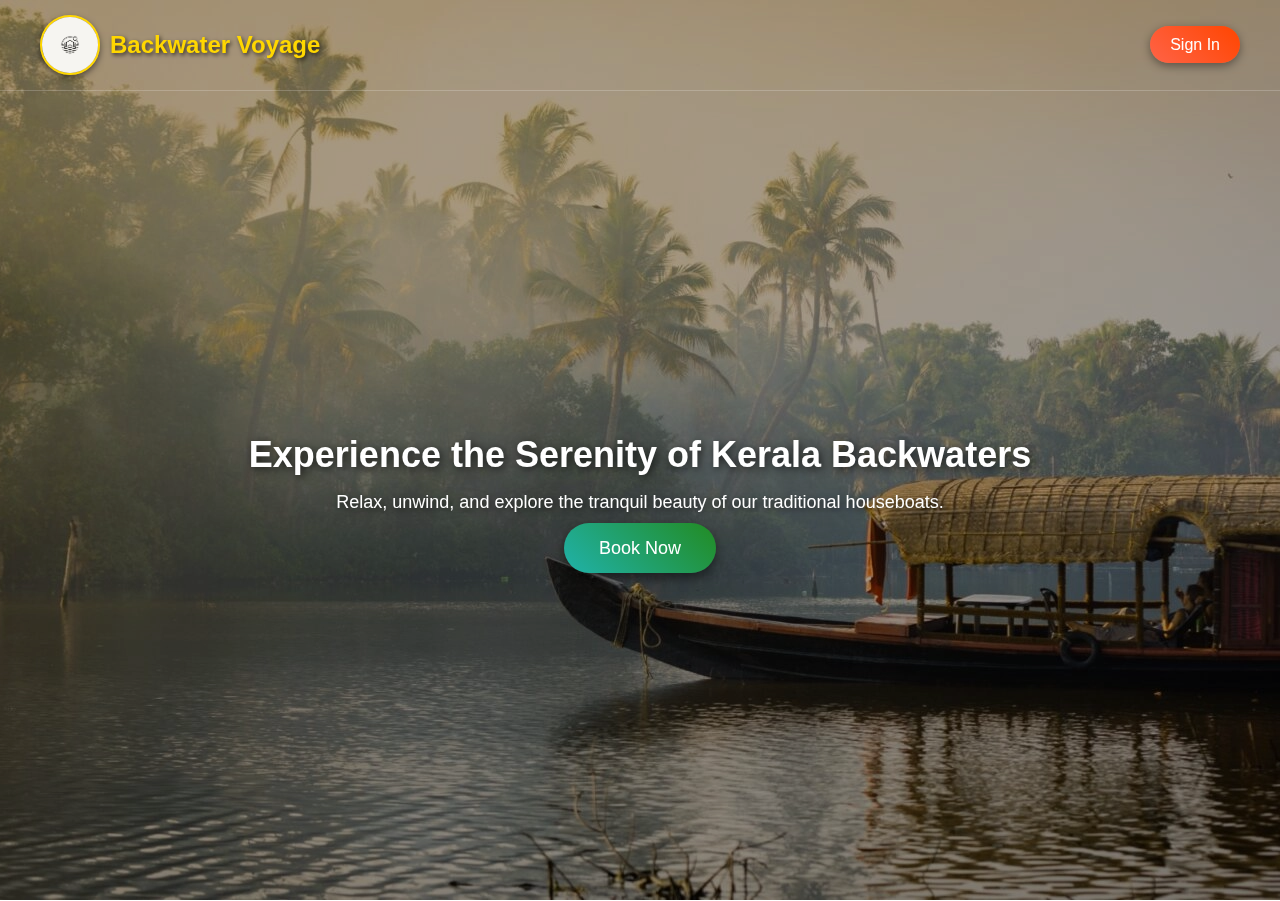
<file: static/welcome.html>
<!DOCTYPE html>
<html lang="en">
<head>
    <meta charset="UTF-8">
    <meta name="viewport" content="width=device-width, initial-scale=1.0">
    <title>Backwater Voyage</title>
    <link rel="stylesheet" href="Styles.css">
</head>
<body>
    <header>
        <div class="logo-container">
            <img src="logo.png" alt="Logo" class="logo">
            <h1>Backwater Voyage</h1>
        </div>
        <nav>
            <a href="#" class="signin-btn" id="openLogin">Sign In</a>
        </nav>
    </header>

    <main>
        <div class="hero-content">
            <h2>Experience the Serenity of Kerala Backwaters</h2>
            <p>Relax, unwind, and explore the tranquil beauty of our traditional houseboats.</p>
            <a href="#" class="book-btn" id="openLoginBook">Book Now</a>
        </div>
    </main>

    <div id="loginModal" class="form-popup">
        <form class="form-container">
            <h2>Login</h2>

            <label for="username"><b>Username</b></label>
            <input type="text" placeholder="Enter Username" name="username" required>

            <label for="password"><b>Password</b></label>
            <input type="password" placeholder="Enter Password" name="password" required>

            <button type="submit" class="btn">Login</button>
            <button type="button" class="btn cancel" id="closeLogin">Close</button>
        </form>
    </div>

    <script>
    const loginModal = document.getElementById('loginModal');
    const openLogin = document.getElementById('openLogin');
    const openLoginBook = document.getElementById('openLoginBook');
    const closeLogin = document.getElementById('closeLogin');

    openLogin.addEventListener('click', function(e) {
        e.preventDefault();
        loginModal.style.display = 'block';
    });

    openLoginBook.addEventListener('click', function(e) {
        e.preventDefault();
        loginModal.style.display = 'block';
    });

    closeLogin.addEventListener('click', function() {
        loginModal.style.display = 'none';
    });

    document.querySelector('.form-container').addEventListener('submit', function(e) {
        e.preventDefault();

        const u = this.username.value.trim();
        const p = this.password.value.trim();

        if (u === 'admin' && p === 'password') {
            window.location.href = 'index.html';
        }
    });
</script>
</body>
</html>
</file>
<file: static/Styles.css>
/* Reset some default styles */
* {
    margin: 0;
    padding: 0;
    box-sizing: border-box;
    font-family: 'Roboto', 'Segoe UI', Tahoma, Geneva, Verdana, sans-serif;
}

/* Body with Kerala Backwaters theme */
body {
    background: url('kerala-backwaters.jpg') no-repeat center center/cover;
    height: 100vh;
    color: #fff;
}

/* Overlay for better readability */
body::before {
    content: "";
    position: fixed;
    top: 0;
    left: 0;
    width: 100%;
    height: 100%;
    background: rgba(0,0,0,0.35);
    z-index: -1;
}

/* Header */
header {
    display: flex;
    justify-content: space-between;
    align-items: center;
    padding: 15px 40px;
    border-bottom: 1px solid rgba(255, 255, 255, 0.2);
}

.logo-container {
    display: flex;
    align-items: center;
}

.logo {
    width: 60px;
    height: 60px;
    margin-right: 10px;
    border-radius: 50%;
    border: 2px solid #ffd700;
    box-shadow: 0 3px 6px rgba(0,0,0,0.5);
}

h1 {
    font-size: 24px;
    font-weight: 600;
    color: #ffd700;
    text-shadow: 1.5px 1.5px 4px rgba(0,0,0,0.7);
}

/* Navigation button */
nav .signin-btn {
    text-decoration: none;
    color: #fff;
    background: linear-gradient(45deg, #ff6347, #ff4500);
    padding: 10px 20px;
    border-radius: 25px;
    font-weight: 500;
    transition: 0.3s;
    box-shadow: 0 3px 10px rgba(0,0,0,0.4);
}

nav .signin-btn:hover {
    background: linear-gradient(45deg, #ffa500, #ff8c00);
    color: #000;
    transform: translateY(-2px);
    box-shadow: 0 5px 15px rgba(0,0,0,0.5);
}

/* Hero section */
main {
    height: calc(100vh - 90px);
    display: flex;
    justify-content: center;
    align-items: center;
    text-align: center;
    padding: 0 20px;
}

.hero-content h2 {
    font-size: 36px;
    font-weight: 700;
    margin-bottom: 15px;
    text-shadow: 2px 2px 8px rgba(0,0,0,0.7);
    line-height: 1.2;
}

.hero-content p {
    font-size: 18px;
    margin-bottom: 25px;
    text-shadow: 1.5px 1.5px 6px rgba(0,0,0,0.6);
    max-width: 650px;
    margin-left: auto;
    margin-right: auto;
}

/* Book button */
.book-btn {
    text-decoration: none;
    color: #fff;
    background: linear-gradient(45deg, #20b2aa, #228B22);
    padding: 15px 35px;
    font-size: 18px;
    font-weight: 500;
    border-radius: 40px;
    transition: 0.3s;
    box-shadow: 0 5px 12px rgba(0,0,0,0.5);
}

.book-btn:hover {
    background: linear-gradient(45deg, #32cd32, #00fa9a);
    color: #000;
    transform: translateY(-2px);
    box-shadow: 0 7px 18px rgba(0,0,0,0.6);
}
/* Form Popup */
.form-popup {
    display: none; /* Hidden by default */
    position: fixed;
    top: 50%;
    left: 50%;
    transform: translate(-50%, -50%);
    background-color: rgba(0,0,0,0.9);
    padding: 30px;
    border-radius: 15px;
    border: 2px solid #ffd700;
    box-shadow: 0 5px 20px rgba(0,0,0,0.6);
    width: 320px;
    z-index: 10;
    text-align: center;
    color: #fff;
}

.form-container input[type=text],
.form-container input[type=password] {
    width: 100%;
    padding: 10px;
    margin: 10px 0 20px 0;
    border-radius: 25px;
    border: none;
    outline: none;
    font-size: 14px;
}

.form-container input::placeholder {
    color: #aaa;
}

.form-container .btn {
    width: 100%;
    padding: 10px;
    border-radius: 25px;
    border: none;
    background: linear-gradient(45deg, #20b2aa, #228B22);
    color: #fff;
    font-size: 16px;
    cursor: pointer;
    margin-bottom: 10px;
    transition: 0.3s;
}

.form-container .btn:hover {
    background: linear-gradient(45deg, #32cd32, #00fa9a);
    color: #000;
}

.form-container .cancel {
    background: #ff4500;
}

.form-container .cancel:hover {
    background: #ff6347;
}
</file>
